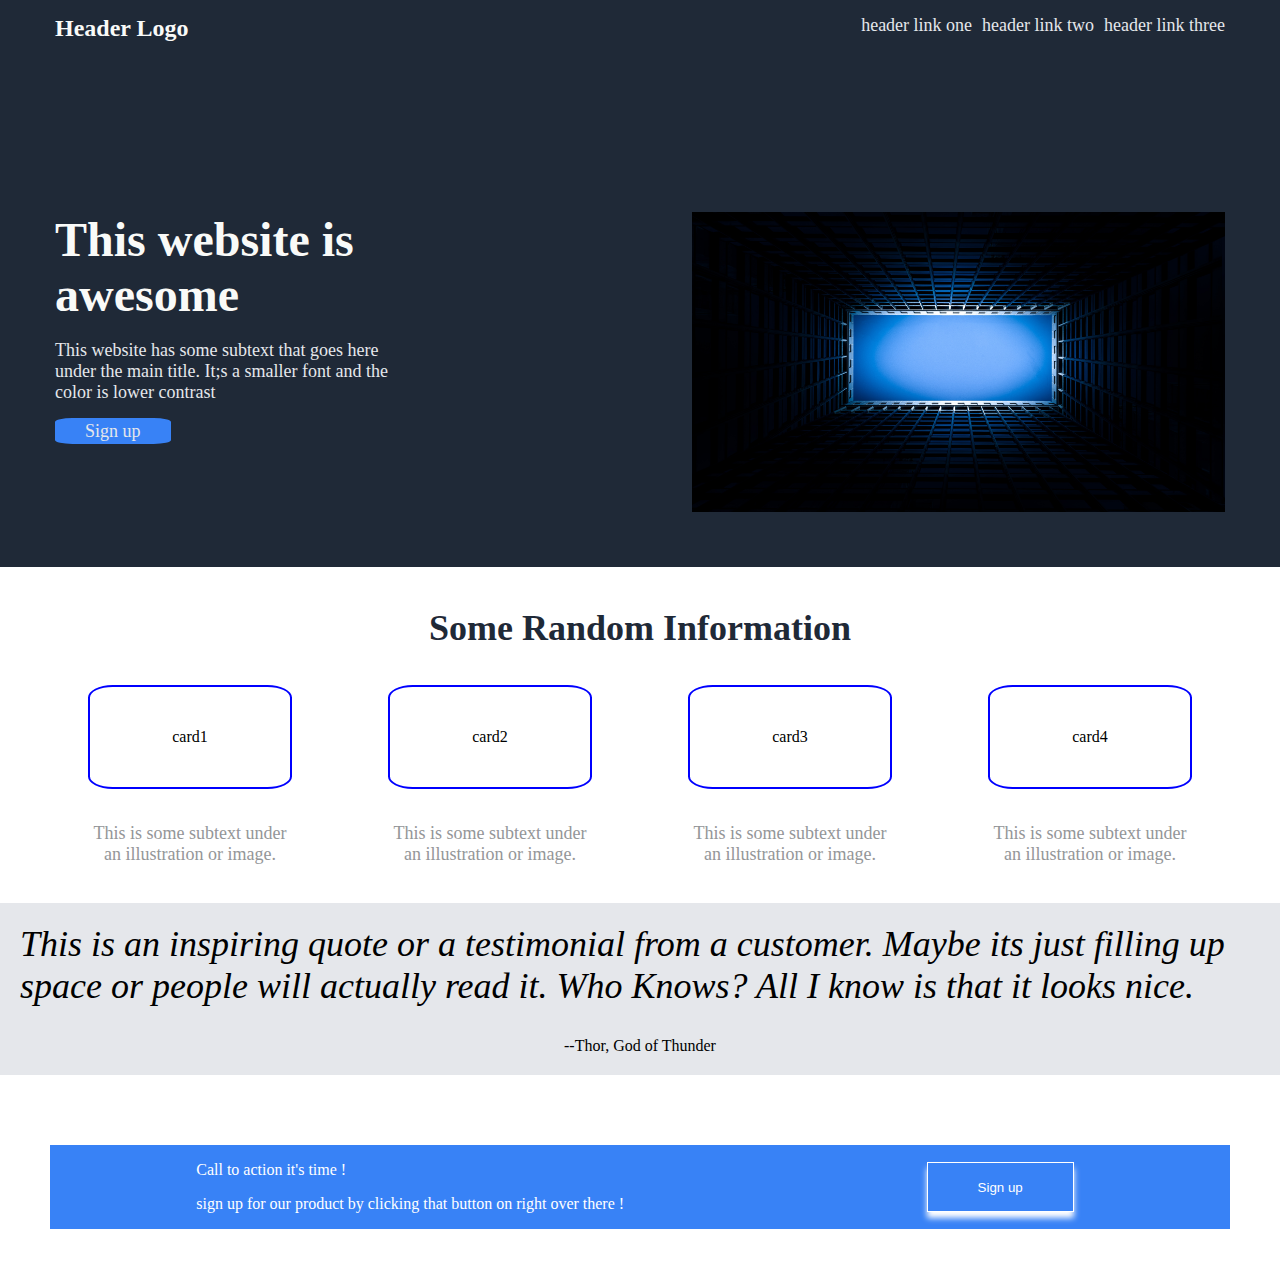
<file: index.html>
<!DOCTYPE html>
<html lang="en">
<head>
    <meta charset="UTF-8">
    <meta name="viewport" content="width=device-width, initial-scale=1.0">
    <title>The Landing Page</title>
    <link rel="stylesheet" href="style.css">
</head>
<body>
    <!-- /*The Header of the website */ -->
    <div class='header'>
        <header>
            <nav class="header-navigation-bar">
            <h1 class="header-logo">Header Logo</h1>
                <ul>
                    <li>header link one</li>
                    <li>header link two</li>
                    <li>header link three</li>
                </ul>
            </nav>
            <section class="header-contents">
                <div class="header-left-contents">
                    <h1>This website is awesome</h1>
                    <p>This website has some subtext that goes here under the main title. It;s a smaller font and the color is lower contrast</p>
                    <a href="#">Sign up</a>
                </div>
                <div class="header-right-contents"><img src="lysander-yuen-BY66BwIa9Bg-unsplash.jpg" alt="image shows a window with mystical blue light in background of black">
                </div>
            </section>
        </div>
    </header>
    <!-- The main contents of the website 
     this has two rows- top row contains 2 sub ros and the bottom row contains 3 columns each containing 2 ros ! -->
<div class="main-contents">
    <div class="content-heading">
        Some Random Information
    </div>
    <div class="cards">
        <div class="card">
            <p class="card-box">card1</p>
            <p class="subtext">
                This is some subtext under an illustration or image.
            </p>
        </div>
        <div class="card">
            <p class="card-box">card2</p>
            <p class="subtext">
                This is some subtext under an illustration or image.
            </p>
        </div>
        <div class="card">
            <p class="card-box">card3</p>
            <p class="subtext">
                This is some subtext under an illustration or image.
            </p>
        </div>
        <div class="card">
            <p class="card-box">card4</p>
            <p class="subtext">
                This is some subtext under an illustration or image.
            </p>
        </div>
    </div>
   

    <div class="quote">
        <div class="main-quote">This is an inspiring quote or a testimonial from a customer. Maybe its just filling up space or people will actually read it. Who Knows? All I know is that it looks nice.
        </div>
        <div class="quote-writer">
        --Thor, God of Thunder
        </div>
    </div>
</div>
    <div class="footer">
        <div class="footer-left">
            <p class="footer-heading">
                Call to action it's time !
            </p>
            <p class="footer-subtext">
                sign up for our product by clicking that button on right over there !
            </p>
        </div>
        <div class="footer-right">
            <button class="button" type="submit">Sign up</button>
        </div>
    </div>
</body>
</html>
</file>
<file: style.css>
/* styling the header contents
The header contents contain-:
1. header logo
2. navigation bar
3. website hero text
4. link to sign up
5. placeholder for image. */
html{
    padding: 0px;
     margin: 0px;
}
body{
    width: 100%;
margin: 0px;
padding: 200px;
display: block;
margin: 0px;
padding:0px;
}
header{
    background-color:#1F2937;
    /* height:25%; */
    width: 100%;
    font: roboto;
    display: flex;
    flex-direction: column;
    justify-content: space-between;
    flex: 1 1 0;
}

.header-navigation-bar{
    display: flex;
    justify-content: space-between;
    align-items: flex-start;
    padding: 15px 55px 155px;
}
ul{
    display: flex;
    gap:10px;
    margin: 0px;
  padding:0px;
}
li{
    list-style: none;
    color:#E5E7EB;
   font-size: 18px;
}
.header-logo{
  font-size: 24px;
  color: #F9FAF8;
  margin: 0px;
  padding:0px;
}
.header-contents{
    display: flex;
    justify-content: space-between;
    gap:300px;

    padding: 15px 55px 55px;
}
.header-right-contents{
    padding: 0px;
    margin:0px;
    display: flex;
    flex:1 1 0;
    display: flex;
    flex:1 1 0;
}
.header-left-contents h1{
    padding: 0px;
    margin:0px;
    font-size: 48px;
    font-weight: 900;
    color: #F9FAF8;
    display: flex;
    flex:1 1 0;
}
img{
    width: auto;
    height: 300px;
}
.header-left-contents p,a{
    color:#E5E7EB;
    font-size: 18px;
}
a{
    text-decoration: none;
    background-color: #3882F6;
    padding:3px 30Px;
    border-radius: 15%;
}
/* Styling the main contents */
.main-contents{
    display: flex;
    flex-direction: column;
    justify-content: center;
    align-items:center;
   flex-basis: 300px;
   flex-grow: 1;
   margin: 0px;
   padding: 20px;
}
.content-heading{
    margin-top: 20px;
    font-size: 36px;
    font-weight: 900;
    color: #1F2937;
}
.cards{
    display: flex;;
    gap: 30px;
    justify-content: space-evenly;
    align-items: center;
    padding: 20px;
    flex-wrap: wrap;
    width: 100%;
}

.card{
    display: flex;
    flex-direction: column;
    justify-content: center;
    align-items: center;
    width: 200px;
}
.card-box{
    border:solid blue 2px;
    border-radius: 12%;
    width: 100%;
    height:100px;
    display: flex;
    justify-content: center;
    align-items: center;
}
.subtext{
   text-align: center;
   font-size: 18px;
   color: #949698;
}
.quote{
    background-color: #E5E7EB;
    display: flex;;
    gap: 30px;
    justify-content: space-evenly;
    align-items: center;
    padding: 20px;
    flex-wrap: wrap;
    width: 100%;
    flex-direction: column;
}
.main-quote{
    display: flex;
    justify-content: center;
    align-items: center;
    font-size: 36px;
    font-style: italic;
    color: 1F2937;
    flex-basis: 100%;
}
.quote-writer{
    display: flex;
    justify-content: center;
    align-items: center;
}
/* styling footer */
.footer{
    display: flex;
    justify-content: space-around;
    align-items: center;
    margin: 50px 50px;
    background-color: #3882F6;
    color:white;
    flex-wrap: wrap;
}

.button{
    cursor: pointer;
        border: 1px solid white;
        background-color: transparent;
        height: 50px;
        padding:5px 50px;
        color: white;
        box-shadow: 0 6px 6px white;
        margin: 10px;
}
</file>
